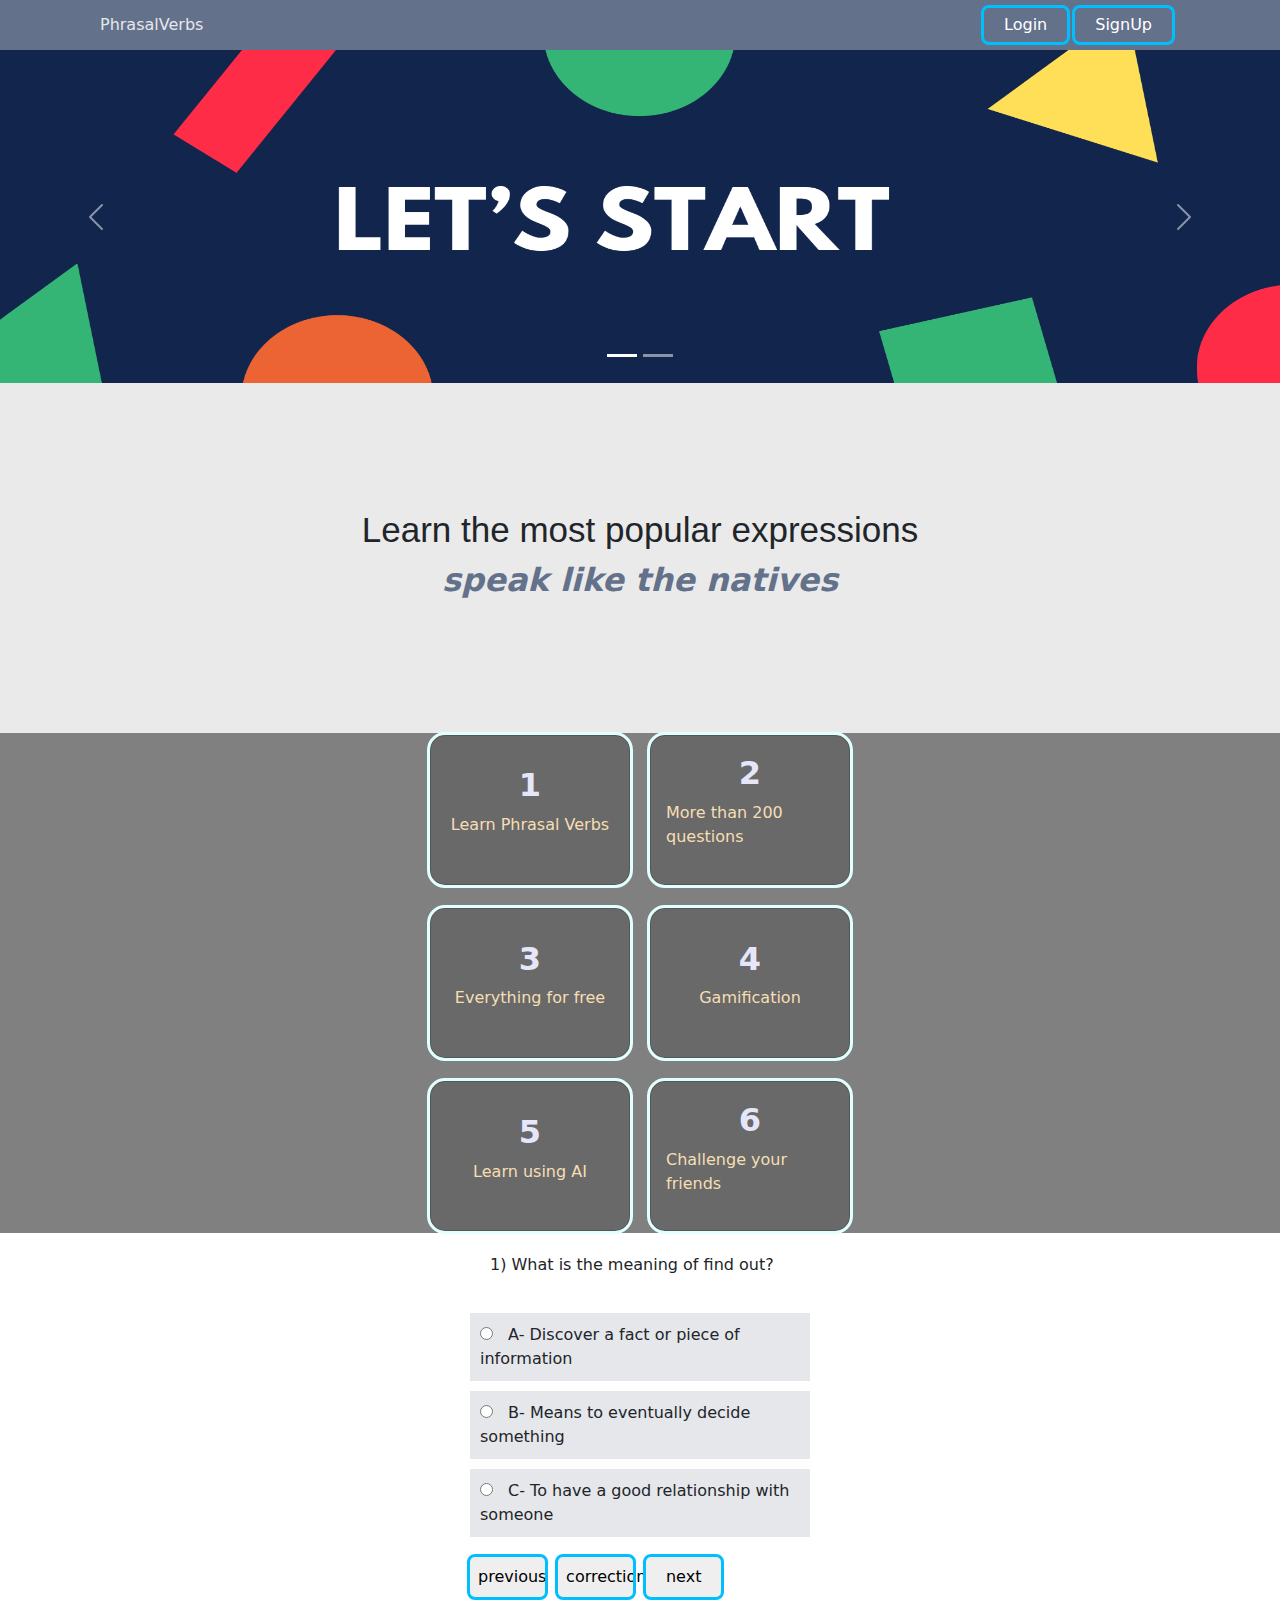
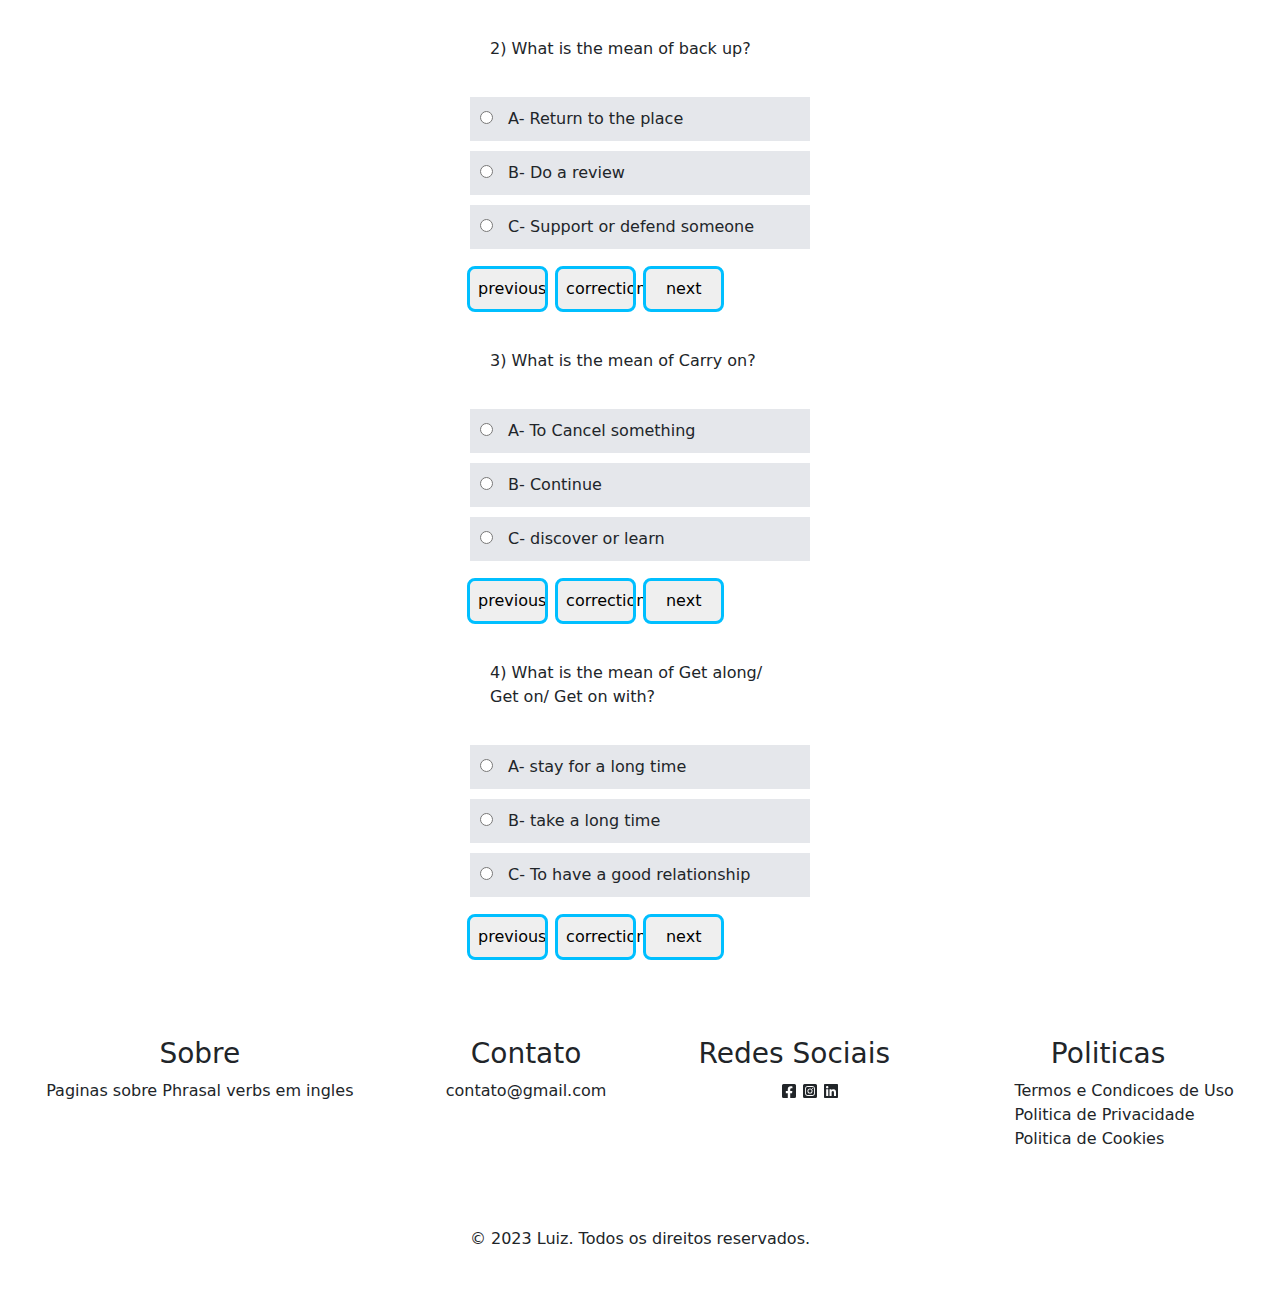
<file: index.html>
<!DOCTYPE html>
<html lang="en">
<head>
    <meta charset="UTF-8">
    <meta name="viewport" content="width=device-width, initial-scale=1.0">
    <title>Document</title>
    <link href="https://cdn.jsdelivr.net/npm/bootstrap@5.3.3/dist/css/bootstrap.min.css" rel="stylesheet" integrity="sha384-QWTKZyjpPEjISv5WaRU9OFeRpok6YctnYmDr5pNlyT2bRjXh0JMhjY6hW+ALEwIH" crossorigin="anonymous">
    
    <script src="https://cdn.jsdelivr.net/npm/bootstrap@5.3.3/dist/js/bootstrap.bundle.min.js" integrity="sha384-YvpcrYf0tY3lHB60NNkmXc5s9fDVZLESaAA55NDzOxhy9GkcIdslK1eN7N6jIeHz" crossorigin="anonymous"></script>
    <link rel="stylesheet" type="text/css" href="./style.css"></link>
    
</head>
<body>

    <header class="header">
        <div class="logo">
            PhrasalVerbs
        </div>

        <nav class="navbar">
            <button class="button-navbar">Login</button>
            <button class="button-navbar">SignUp</button>
        </nav>

    </header>

    <div id="carouselExampleIndicators" class="carousel slide">
        <div class="carousel-indicators">
          <button type="button" data-bs-target="#carouselExampleIndicators" data-bs-slide-to="0" class="active" aria-current="true" aria-label="Slide 1"></button>
          <button type="button" data-bs-target="#carouselExampleIndicators" data-bs-slide-to="1" aria-label="Slide 2"></button>
        </div>

        <div class="carousel-inner">
            <div class="carousel-item carousel-img active">
                <img src="./assets/banner.png" height="333px" class="w-100">
            </div>
            <div class="carousel-item carousel-img">
                <img src="./assets/banner2.png" height="333px" class="w-100">
            </div>
        </div>

        <button class="carousel-control-prev" type="button" data-bs-target="#carouselExampleIndicators" data-bs-slide="prev">
          <span class="carousel-control-prev-icon" aria-hidden="true"></span>
          <span class="visually-hidden">Previous</span>
        </button>
        <button class="carousel-control-next" type="button" data-bs-target="#carouselExampleIndicators" data-bs-slide="next">
          <span class="carousel-control-next-icon" aria-hidden="true"></span>
          <span class="visually-hidden">Next</span>
        </button>
    </div>

    <div class="main-section">
        <h1>Learn the most popular expressions</h1>
        <h2>speak like the natives</h2>
    </div>

    <div class="card-section">
        <div class="card">
           <h2>1</h2>
            <p>Learn Phrasal Verbs</p>
        </div>
     
        <div class="card">
            <h2>2</h2>
            <p>More than 200 questions</p>
        </div>

        <div class="card">
            <h2>3</h2>
           <p>Everything for free</p> 
        </div>

        <div class="card">
            <h2>4</h2>
            <p>Gamification</p>
        </div>

        <div class="card">
            <h2>5</h2>
            <p>Learn using AI</p>
        </div>

        <div class="card">
            <h2>6</h2>
            <p>Challenge your friends</p> 
        </div>
    </div>

    </div>

    <div class="container">
        
        <div id="title" class="title">
            <p>
                 1) What is the meaning of find out?
            </p>
        </div>

        <div id="alternatives" class="alternatives">
            <p class="paragraph" id="correct-1">
                <input type="radio" class="input-radio" name="question">
                 A- Discover a fact or piece of information 
            </p>

            <p class="paragraph">
                <input type="radio" class="input-radio" name="question"> 
                 B- Means to eventually decide something    
            
            </p>
            <p class="paragraph">
                <input type="radio" class="input-radio" name="question">
                 C- To have a good relationship with someone    
            </p>
        </div>
        
        <div id="buttons" class="container-buttons">
            <button class="button">
                previous
            </button>
            <button class="button" onclick="correction('correct-1')">
                correction
            </button>
            <button class="button">
                next
            </button>
        </div>
    </div>

   
    <div class="container">
        <div id="title" class="title">
            <p>
                2) What is the mean of back up?
            </p>
        </div>


        <div id="alternatives" class="alternatives">
            <p class="paragraph">
                <input type="radio" class="input-radio" name="question">
                A- Return to the place 
            </p>


            <p class="paragraph">
                <input type="radio" class="input-radio" name="question"> 
                B- Do a review    
            </p>

            <p class="paragraph" id="correct-2">
                <input type="radio" class="input-radio" name="question">
                C- Support or defend someone
            </p>
        </div>
        
        <div id="buttons" class="container-buttons">
            <button class="button">
                previous
            </button>
            <button class="button" onclick="correction('correct-2')">
                correction
            </button>
            <button class="button">
                next
            </button>
        </div>
    </div>
    

    <div class="container">
        <div id="title" class="title">
            <p>
                3) What is the mean of Carry on?
            </p>
        
        </div>

        <div id="alternatives" class="alternatives">
            <p class="paragraph">
                <input type="radio" class="input-radio" name="question">
                A- To Cancel something
            </p>

            <p class="paragraph" id="correct-3">
                <input type="radio" class="input-radio" name="question"> 
                    B- Continue
            
            </p>

            <p class="paragraph">
                <input type="radio" class="input-radio" name="question">
                    C- discover or learn
            </p>

            <div id="buttons" class="container-buttons">
                <button class="button">
                    previous
                </button>
                <button class="button" onclick="correction('correct-3')">
                    correction
                </button>
                <button class="button">
                    next
                </button>
            </div>
        </div>
    </div>
    
        
    <div class="container">
        <div id="title" class="title">
            <p>
                4) What is the mean of Get along/ Get on/ Get on with?
            </p>
        </div>

        <div id="alternatives" class="alternatives">
            <p class="paragraph">
                    <input type="radio" class="input-radio" name="question">
                    A- stay for a long time
            </p>
            <p class="paragraph">
                <input type="radio" class="input-radio" name="question"> 
                B- take a long time
            </p>

            <p class="paragraph" id="correct-4">
                <input type="radio" class="input-radio" name="question">
                    C- To have a good relationship
            </p>
        </div>
            
        <div id="buttons" class="container-buttons">
            <button class="button">
                previous
            </button>
            <button class="button" onclick="correction('correct-4')">
                correction
            </button>
            <button class="button">
                next
            </button>
        </div>
    </div>

    <footer class="footer">

        <div class="footer-conteudo">

            <div>
                <h3>Sobre</h3>
                <p>
                    Paginas sobre Phrasal verbs em ingles
                </p>
            </div>
            <div>
                <h3>Contato</h3>
                <p>
                    contato@gmail.com
                </p>
            </div>
            <div>
                <h3>Redes Sociais</h3>
                <ul class="list-social-media">
                    <li>
                        <svg 
                            stroke="currentColor" 
                            fill="currentColor" 
                            stroke-width="0" 
                            viewBox="0 0 448 512" 
                            height="1em" 
                            width="1em" 
                            xmlns="http://www.w3.org/2000/svg"
                        >
                            <path d="M400 32H48A48 48 0 0 0 0 80v352a48 48 0 0 0 48 48h137.25V327.69h-63V256h63v-54.64c0-62.15 37-96.48 93.67-96.48 27.14 0 55.52 4.84 55.52 4.84v61h-31.27c-30.81 0-40.42 19.12-40.42 38.73V256h68.78l-11 71.69h-57.78V480H400a48 48 0 0 0 48-48V80a48 48 0 0 0-48-48z">
                            </path>
                        </svg>
                    
                    </li>
                    <li>
                        <svg stroke="currentColor" fill="currentColor" stroke-width="0" viewBox="0 0 448 512" height="1em" width="1em" xmlns="http://www.w3.org/2000/svg"><path d="M224,202.66A53.34,53.34,0,1,0,277.36,256,53.38,53.38,0,0,0,224,202.66Zm124.71-41a54,54,0,0,0-30.41-30.41c-21-8.29-71-6.43-94.3-6.43s-73.25-1.93-94.31,6.43a54,54,0,0,0-30.41,30.41c-8.28,21-6.43,71.05-6.43,94.33S91,329.26,99.32,350.33a54,54,0,0,0,30.41,30.41c21,8.29,71,6.43,94.31,6.43s73.24,1.93,94.3-6.43a54,54,0,0,0,30.41-30.41c8.35-21,6.43-71.05,6.43-94.33S357.1,182.74,348.75,161.67ZM224,338a82,82,0,1,1,82-82A81.9,81.9,0,0,1,224,338Zm85.38-148.3a19.14,19.14,0,1,1,19.13-19.14A19.1,19.1,0,0,1,309.42,189.74ZM400,32H48A48,48,0,0,0,0,80V432a48,48,0,0,0,48,48H400a48,48,0,0,0,48-48V80A48,48,0,0,0,400,32ZM382.88,322c-1.29,25.63-7.14,48.34-25.85,67s-41.4,24.63-67,25.85c-26.41,1.49-105.59,1.49-132,0-25.63-1.29-48.26-7.15-67-25.85s-24.63-41.42-25.85-67c-1.49-26.42-1.49-105.61,0-132,1.29-25.63,7.07-48.34,25.85-67s41.47-24.56,67-25.78c26.41-1.49,105.59-1.49,132,0,25.63,1.29,48.33,7.15,67,25.85s24.63,41.42,25.85,67.05C384.37,216.44,384.37,295.56,382.88,322Z"></path></svg>
                    </li>
                    <li><svg stroke="currentColor" fill="currentColor" stroke-width="0" viewBox="0 0 448 512" height="1em" width="1em" xmlns="http://www.w3.org/2000/svg"><path d="M416 32H31.9C14.3 32 0 46.5 0 64.3v383.4C0 465.5 14.3 480 31.9 480H416c17.6 0 32-14.5 32-32.3V64.3c0-17.8-14.4-32.3-32-32.3zM135.4 416H69V202.2h66.5V416zm-33.2-243c-21.3 0-38.5-17.3-38.5-38.5S80.9 96 102.2 96c21.2 0 38.5 17.3 38.5 38.5 0 21.3-17.2 38.5-38.5 38.5zm282.1 243h-66.4V312c0-24.8-.5-56.7-34.5-56.7-34.6 0-39.9 27-39.9 54.9V416h-66.4V202.2h63.7v29.2h.9c8.9-16.8 30.6-34.5 62.9-34.5 67.2 0 79.7 44.3 79.7 101.9V416z"></path></svg></li>
                </ul>
            </div>
            <div>
                <h3>Politicas</h3>
                <ul class="list">
                    
                    <li>Termos e Condicoes de Uso</li>
                    <li>Politica de Privacidade</li>
                    <li>Politica de Cookies</li>

                </ul>
            </div>
        </div>
            
        <div>        
            <p>     
                © 2023 Luiz. Todos os direitos reservados.
            </p>
        </div>

    </footer>



</body>

<script src="./english.js"></script>
</html>
</file>
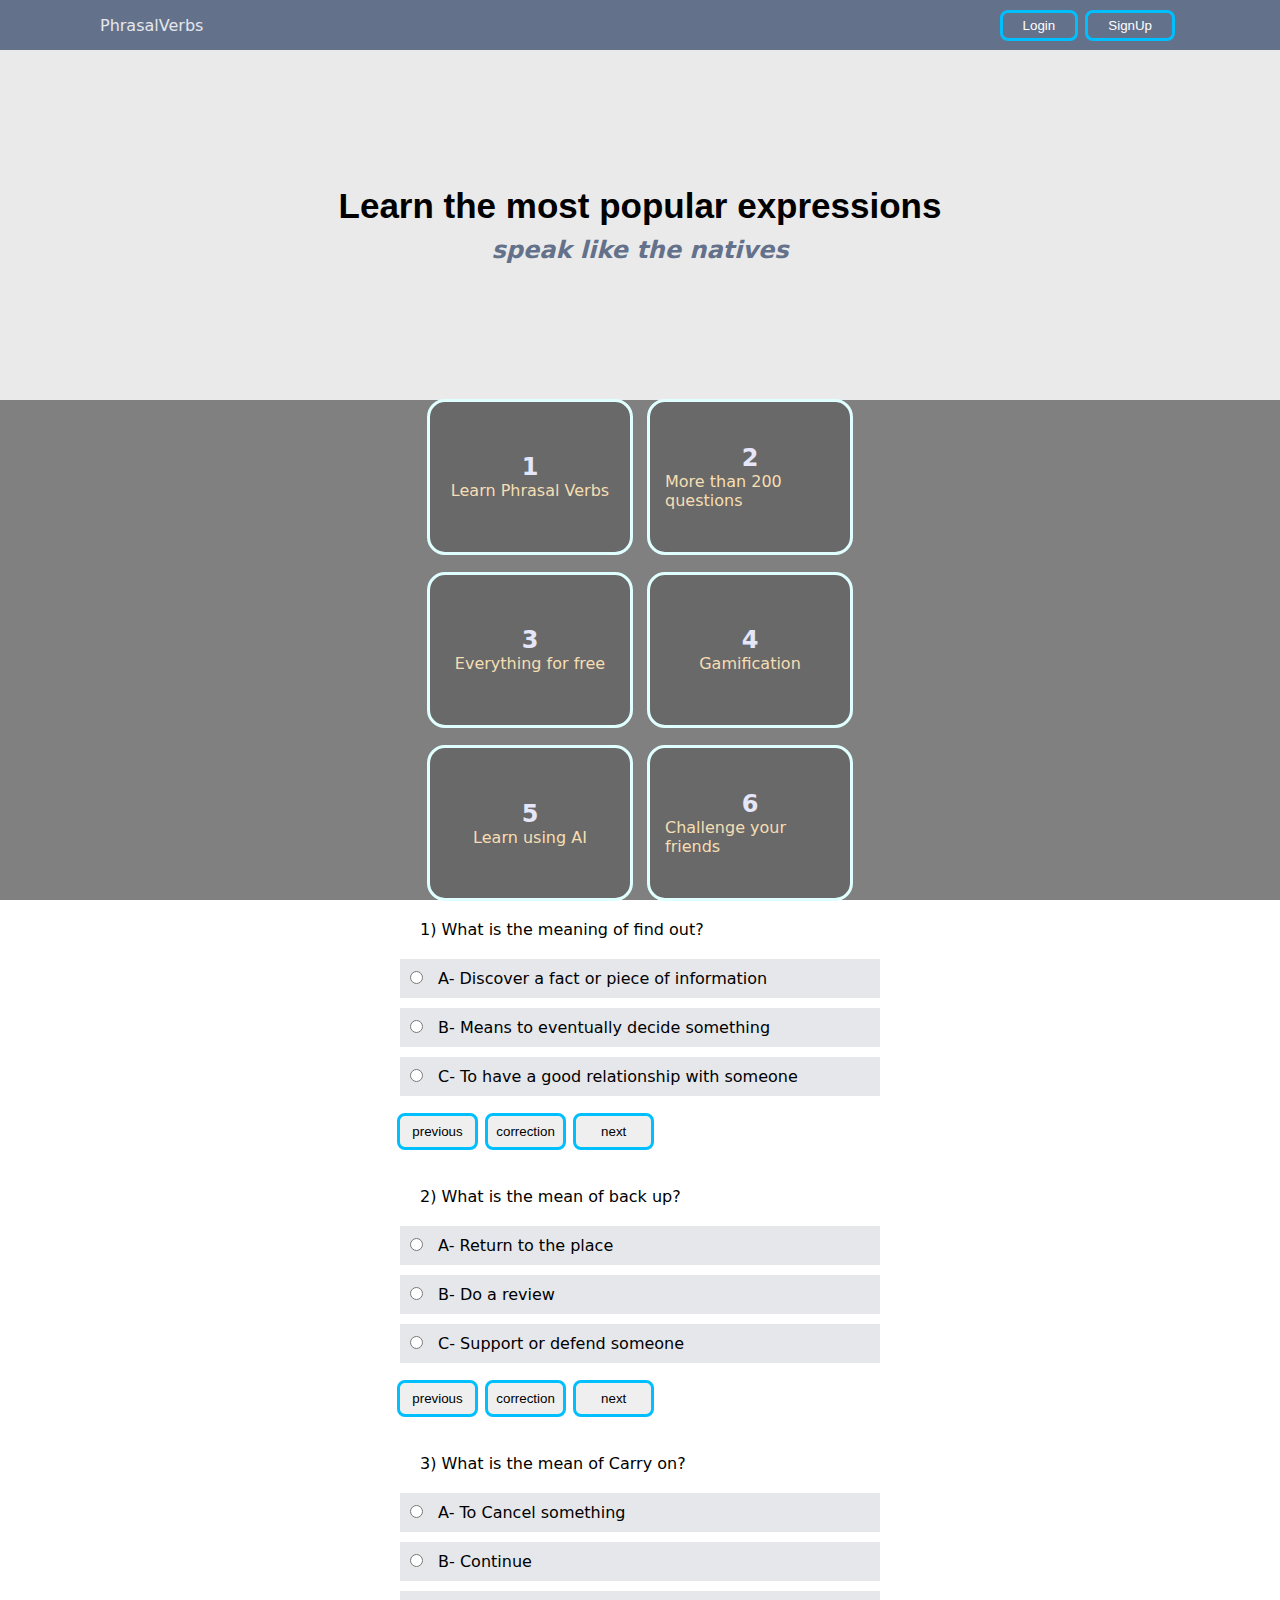
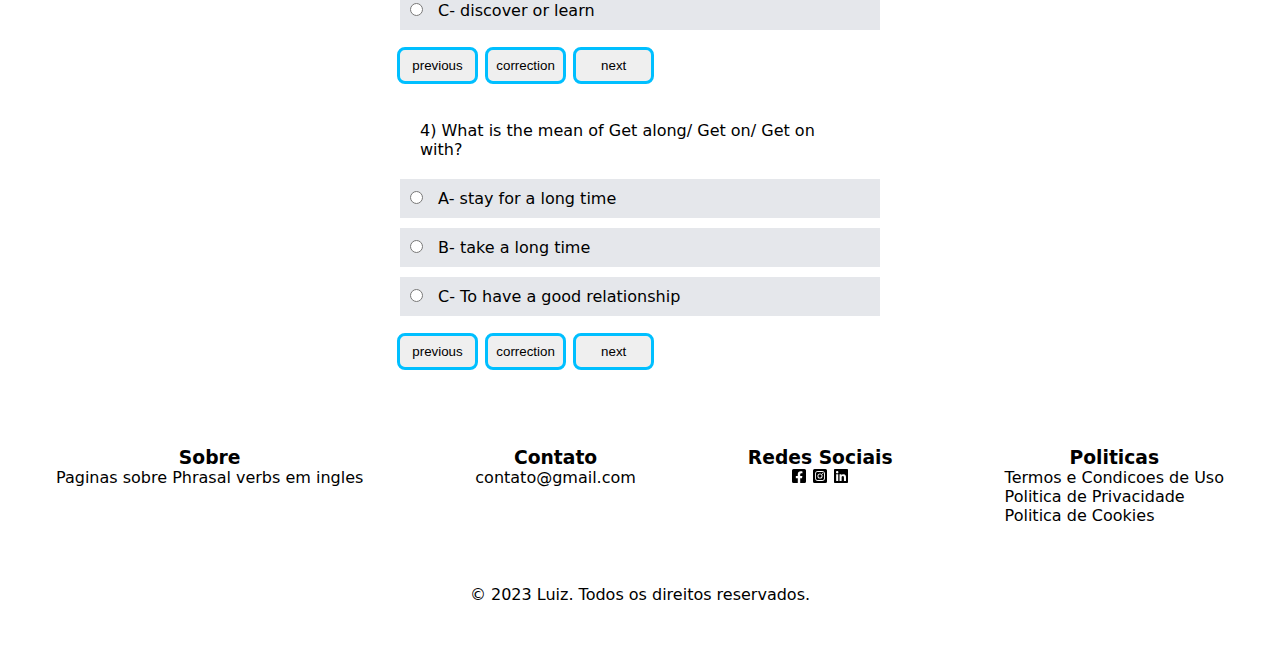
<file: english.html>
<!DOCTYPE html>
<html lang="en">
<head>
    <meta charset="UTF-8">
    <meta name="viewport" content="width=device-width, initial-scale=1.0">
    <title>Document</title>
    
    <link rel="stylesheet" type="text/css" href="./style.css"></link>
</head>
<body>

    <header class="header">
        <div class="logo">
            PhrasalVerbs
        </div>

        <nav class="navbar">
            <button class="button-navbar">Login</button>
            <button class="button-navbar">SignUp</button>
        </nav>

    </header>

    <div class="main-section">
        <h1>Learn the most popular expressions</h1>
        <h2>speak like the natives</h2>
    </div>

    <div class="card-section">
        <div class="card">
           <h2>1</h2>
            <p>Learn Phrasal Verbs</p>
        </div>
     
        <div class="card">
            <h2>2</h2>
            <p>More than 200 questions</p>
        </div>

        <div class="card">
            <h2>3</h2>
           <p>Everything for free</p> 
        </div>

        <div class="card">
            <h2>4</h2>
            <p>Gamification</p>
        </div>

        <div class="card">
            <h2>5</h2>
            <p>Learn using AI</p>
        </div>

        <div class="card">
            <h2>6</h2>
            <p>Challenge your friends</p> 
        </div>






    </div>



    </div>

    <div class="container">
        
        <div id="title" class="title">
            <p>
                 1) What is the meaning of find out?
            </p>
        </div>

        <div id="alternatives" class="alternatives">
            <p class="paragraph" id="correct-1">
                <input type="radio" class="input-radio" name="question">
                 A- Discover a fact or piece of information 
            </p>

            <p class="paragraph">
                <input type="radio" class="input-radio" name="question"> 
                 B- Means to eventually decide something    
            
            </p>
            <p class="paragraph">
                <input type="radio" class="input-radio" name="question">
                 C- To have a good relationship with someone    
            </p>
        </div>
        
        <div id="buttons" class="container-buttons">
            <button class="button">
                previous
            </button>
            <button class="button" onclick="correction('correct-1')">
                correction
            </button>
            <button class="button">
                next
            </button>
        </div>
    </div>

   
    <div class="container">
        <div id="title" class="title">
            <p>
                2) What is the mean of back up?
            </p>
        </div>


        <div id="alternatives" class="alternatives">
            <p class="paragraph">
                <input type="radio" class="input-radio" name="question">
                A- Return to the place 
            </p>


            <p class="paragraph">
                <input type="radio" class="input-radio" name="question"> 
                B- Do a review    
            </p>

            <p class="paragraph" id="correct-2">
                <input type="radio" class="input-radio" name="question">
                C- Support or defend someone
            </p>
        </div>
        
        <div id="buttons" class="container-buttons">
            <button class="button">
                previous
            </button>
            <button class="button" onclick="correction('correct-2')">
                correction
            </button>
            <button class="button">
                next
            </button>
        </div>
    </div>
    

    <div class="container">
        <div id="title" class="title">
            <p>
                3) What is the mean of Carry on?
            </p>
        
        </div>

        <div id="alternatives" class="alternatives">
            <p class="paragraph">
                <input type="radio" class="input-radio" name="question">
                A- To Cancel something
            </p>

            <p class="paragraph" id="correct-3">
                <input type="radio" class="input-radio" name="question"> 
                    B- Continue
            
            </p>

            <p class="paragraph">
                <input type="radio" class="input-radio" name="question">
                    C- discover or learn
            </p>

            <div id="buttons" class="container-buttons">
                <button class="button">
                    previous
                </button>
                <button class="button" onclick="correction('correct-3')">
                    correction
                </button>
                <button class="button">
                    next
                </button>
            </div>
        </div>
    </div>
    
        
    <div class="container">
        <div id="title" class="title">
            <p>
                4) What is the mean of Get along/ Get on/ Get on with?
            </p>
        </div>

        <div id="alternatives" class="alternatives">
            <p class="paragraph">
                    <input type="radio" class="input-radio" name="question">
                    A- stay for a long time
            </p>
            <p class="paragraph">
                <input type="radio" class="input-radio" name="question"> 
                B- take a long time
            </p>

            <p class="paragraph" id="correct-4">
                <input type="radio" class="input-radio" name="question">
                    C- To have a good relationship
            </p>
        </div>
            
        <div id="buttons" class="container-buttons">
            <button class="button">
                previous
            </button>
            <button class="button" onclick="correction('correct-4')">
                correction
            </button>
            <button class="button">
                next
            </button>
        </div>
    </div>

    <footer class="footer">

        <div class="footer-conteudo">

            <div>
                <h3>Sobre</h3>
                <p>
                    Paginas sobre Phrasal verbs em ingles
                </p>
            </div>
            <div>
                <h3>Contato</h3>
                <p>
                    contato@gmail.com
                </p>
            </div>
            <div>
                <h3>Redes Sociais</h3>
                <ul class="list-social-media">
                    <li>
                        <svg 
                            stroke="currentColor" 
                            fill="currentColor" 
                            stroke-width="0" 
                            viewBox="0 0 448 512" 
                            height="1em" 
                            width="1em" 
                            xmlns="http://www.w3.org/2000/svg"
                        >
                            <path d="M400 32H48A48 48 0 0 0 0 80v352a48 48 0 0 0 48 48h137.25V327.69h-63V256h63v-54.64c0-62.15 37-96.48 93.67-96.48 27.14 0 55.52 4.84 55.52 4.84v61h-31.27c-30.81 0-40.42 19.12-40.42 38.73V256h68.78l-11 71.69h-57.78V480H400a48 48 0 0 0 48-48V80a48 48 0 0 0-48-48z">
                            </path>
                        </svg>
                    
                    </li>
                    <li>
                        <svg stroke="currentColor" fill="currentColor" stroke-width="0" viewBox="0 0 448 512" height="1em" width="1em" xmlns="http://www.w3.org/2000/svg"><path d="M224,202.66A53.34,53.34,0,1,0,277.36,256,53.38,53.38,0,0,0,224,202.66Zm124.71-41a54,54,0,0,0-30.41-30.41c-21-8.29-71-6.43-94.3-6.43s-73.25-1.93-94.31,6.43a54,54,0,0,0-30.41,30.41c-8.28,21-6.43,71.05-6.43,94.33S91,329.26,99.32,350.33a54,54,0,0,0,30.41,30.41c21,8.29,71,6.43,94.31,6.43s73.24,1.93,94.3-6.43a54,54,0,0,0,30.41-30.41c8.35-21,6.43-71.05,6.43-94.33S357.1,182.74,348.75,161.67ZM224,338a82,82,0,1,1,82-82A81.9,81.9,0,0,1,224,338Zm85.38-148.3a19.14,19.14,0,1,1,19.13-19.14A19.1,19.1,0,0,1,309.42,189.74ZM400,32H48A48,48,0,0,0,0,80V432a48,48,0,0,0,48,48H400a48,48,0,0,0,48-48V80A48,48,0,0,0,400,32ZM382.88,322c-1.29,25.63-7.14,48.34-25.85,67s-41.4,24.63-67,25.85c-26.41,1.49-105.59,1.49-132,0-25.63-1.29-48.26-7.15-67-25.85s-24.63-41.42-25.85-67c-1.49-26.42-1.49-105.61,0-132,1.29-25.63,7.07-48.34,25.85-67s41.47-24.56,67-25.78c26.41-1.49,105.59-1.49,132,0,25.63,1.29,48.33,7.15,67,25.85s24.63,41.42,25.85,67.05C384.37,216.44,384.37,295.56,382.88,322Z"></path></svg>
                    </li>
                    <li><svg stroke="currentColor" fill="currentColor" stroke-width="0" viewBox="0 0 448 512" height="1em" width="1em" xmlns="http://www.w3.org/2000/svg"><path d="M416 32H31.9C14.3 32 0 46.5 0 64.3v383.4C0 465.5 14.3 480 31.9 480H416c17.6 0 32-14.5 32-32.3V64.3c0-17.8-14.4-32.3-32-32.3zM135.4 416H69V202.2h66.5V416zm-33.2-243c-21.3 0-38.5-17.3-38.5-38.5S80.9 96 102.2 96c21.2 0 38.5 17.3 38.5 38.5 0 21.3-17.2 38.5-38.5 38.5zm282.1 243h-66.4V312c0-24.8-.5-56.7-34.5-56.7-34.6 0-39.9 27-39.9 54.9V416h-66.4V202.2h63.7v29.2h.9c8.9-16.8 30.6-34.5 62.9-34.5 67.2 0 79.7 44.3 79.7 101.9V416z"></path></svg></li>
                </ul>
            </div>
            <div>
                <h3>Politicas</h3>
                <ul class="list">
                    
                    <li>Termos e Condicoes de Uso</li>
                    <li>Politica de Privacidade</li>
                    <li>Politica de Cookies</li>

                </ul>
            </div>
        </div>
            
        <div>        
            <p>     
                © 2023 Luiz. Todos os direitos reservados.
            </p>
        </div>

    </footer>

</body>
<script src="./english.js"></script>
</html>
</file>
<file: style.css>
* {
    padding: 0px; 
    margin: 0px;
    box-sizing: border-box;

}

body {
    font-family: system-ui;
}

.header {
    display: flex;
    justify-content: space-between;
    height: 50px;
    background-color: #64718b;
    padding: 0px 100px 0px 100px; 
    align-items: center
}

.logo {
    color: #e5e7eb;
}

.button-navbar{
    padding: 5px 20px;
    background-color: #64718b;
    color: white;
    margin-right: 8px;
    border: none;
    outline: solid deepskyblue;
    border-radius: 5px;
    cursor: pointer
}

.main-section{
    height: 350px;
    background-color:#eaeaea;
    display: flex;
    justify-content: center;
    align-items: center;
    flex-direction: column;
}

h1{
    margin-bottom: 10px;
    font-size: 35px;
    font-family: Verdana, Geneva, Tahoma, sans-serif;
}

h2 {
    color: #64718b;
    font-weight: 600;
    font-style: italic
}

.container {
    padding: 0px 400px ;
}

.container-buttons {
    margin-top: 10px;
    padding-top: 10px;
    padding-bottom: 20px;
}

.button {
    border-radius: 5px;
    margin-right: 8px;
    border: none;
    outline: solid deepskyblue;
    padding: 8px;
    width: 75px;
    cursor: pointer
}

.title {
    padding: 20px;
}

.paragraph {
    background-color: #e5e7eb;
    padding: 10px;
    margin-bottom: 10px;
    
}


.paragraph:hover {
     background-color: yellow;
}

.input-radio {

    margin-right: 10px;
    
}

.footer {
    margin-top: 30px;
    text-align: center;
    margin-bottom: 50px;
}

.footer-conteudo {
    margin-bottom: 60px;
    margin-top: 60px;
    display: flex;
    flex-direction: row;
    justify-content: space-around;
}

.list {
    text-align: left;
    list-style-type: none;
}

.list-social-media {
    text-align: left;
    list-style-type: none;
    display: flex;
    gap: 5px;
    justify-content: center;
}

.card-section {
    padding: 0px 400px;
    gap: 20px;
    display: flex;
    flex-direction: row;
    justify-content: center;
    height: 500px;
    background: gray;
    align-items: center;
    flex-wrap: wrap;
}


.card:hover {
    background-color: darkgray;
    transition: all 0.50s;
    transform: scale(1.10);
}

.card {
    background: dimgray;
    color: wheat;
    height: 150px;
    display: flex;
    flex-direction: column;
    align-items: center;
    width: 200px;
    word-wrap: break-word;
    padding: 15px;
    border-radius: 15px;
    justify-content: center;
    outline: solid lightcyan;

    h2 {
        color:lavender;
        font-style: normal;
    }
        
}



.carousel-img {
    background-color: white;   
}
</file>
